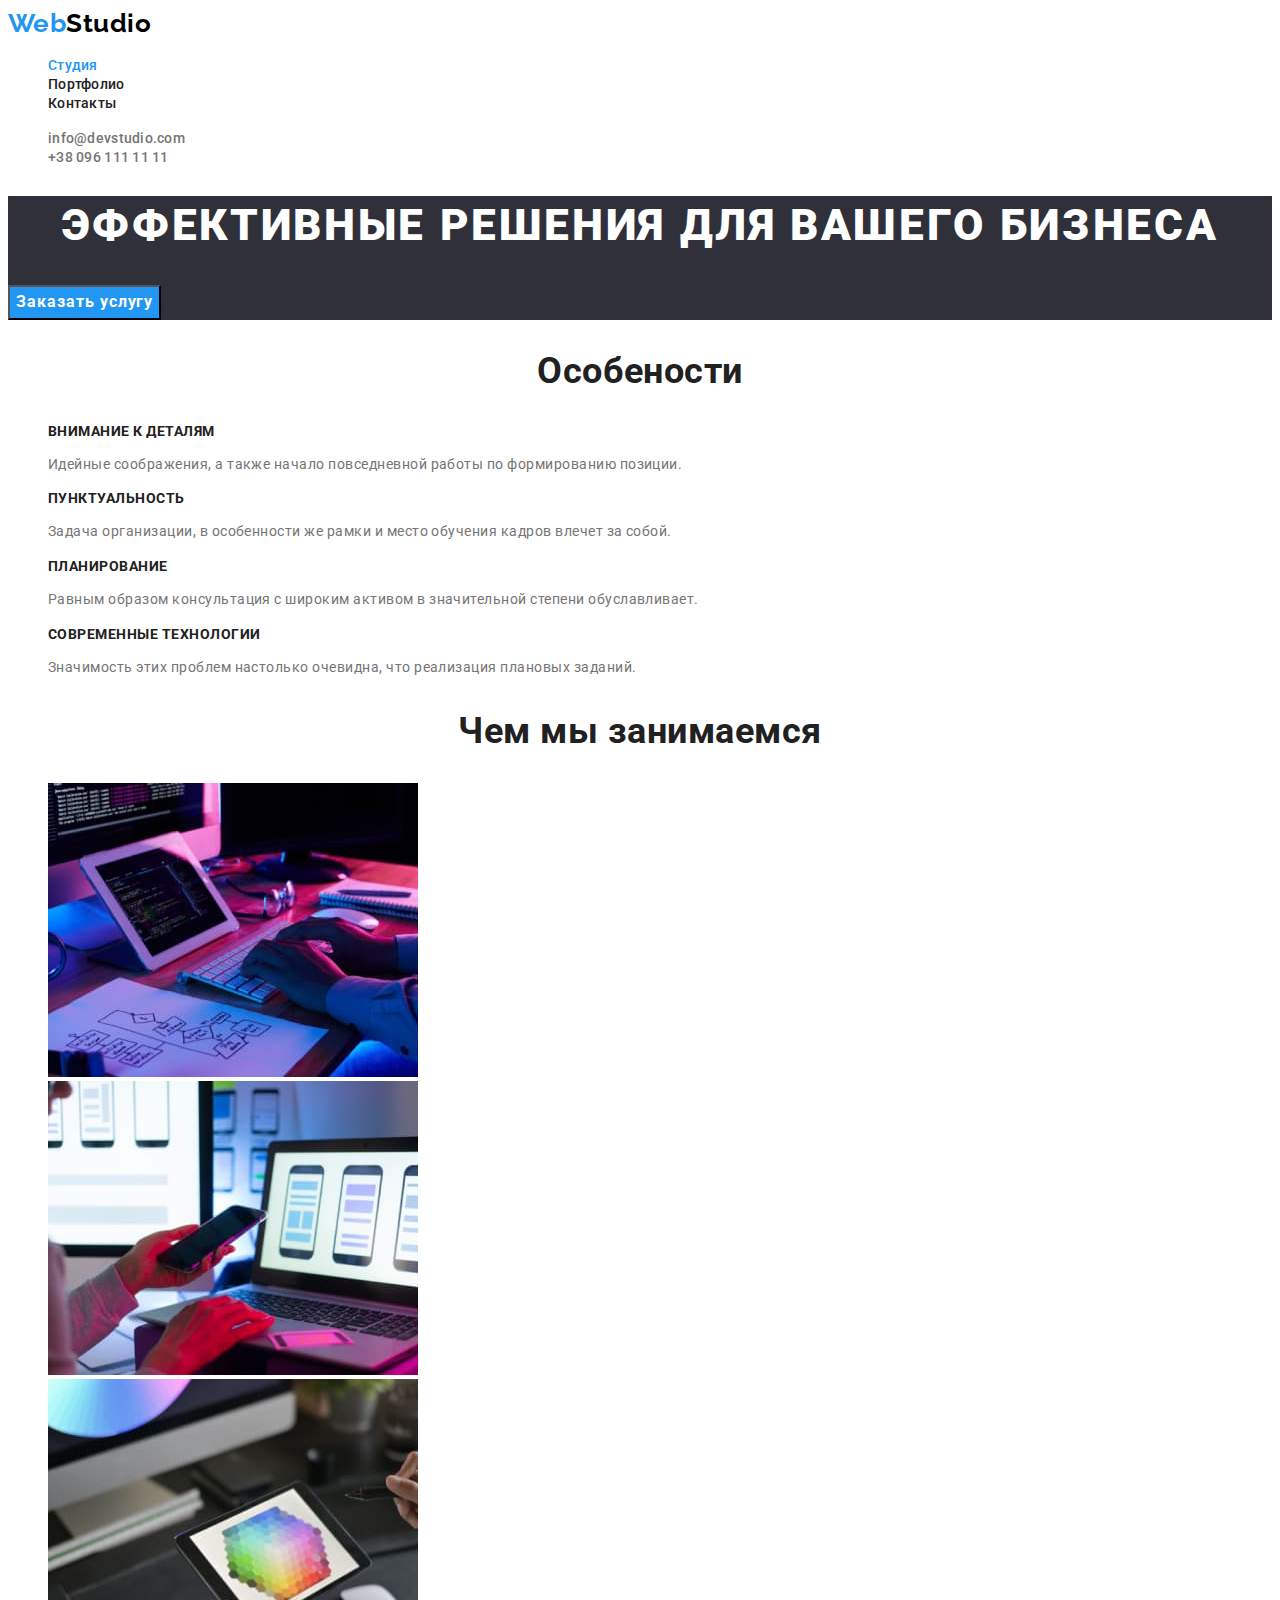
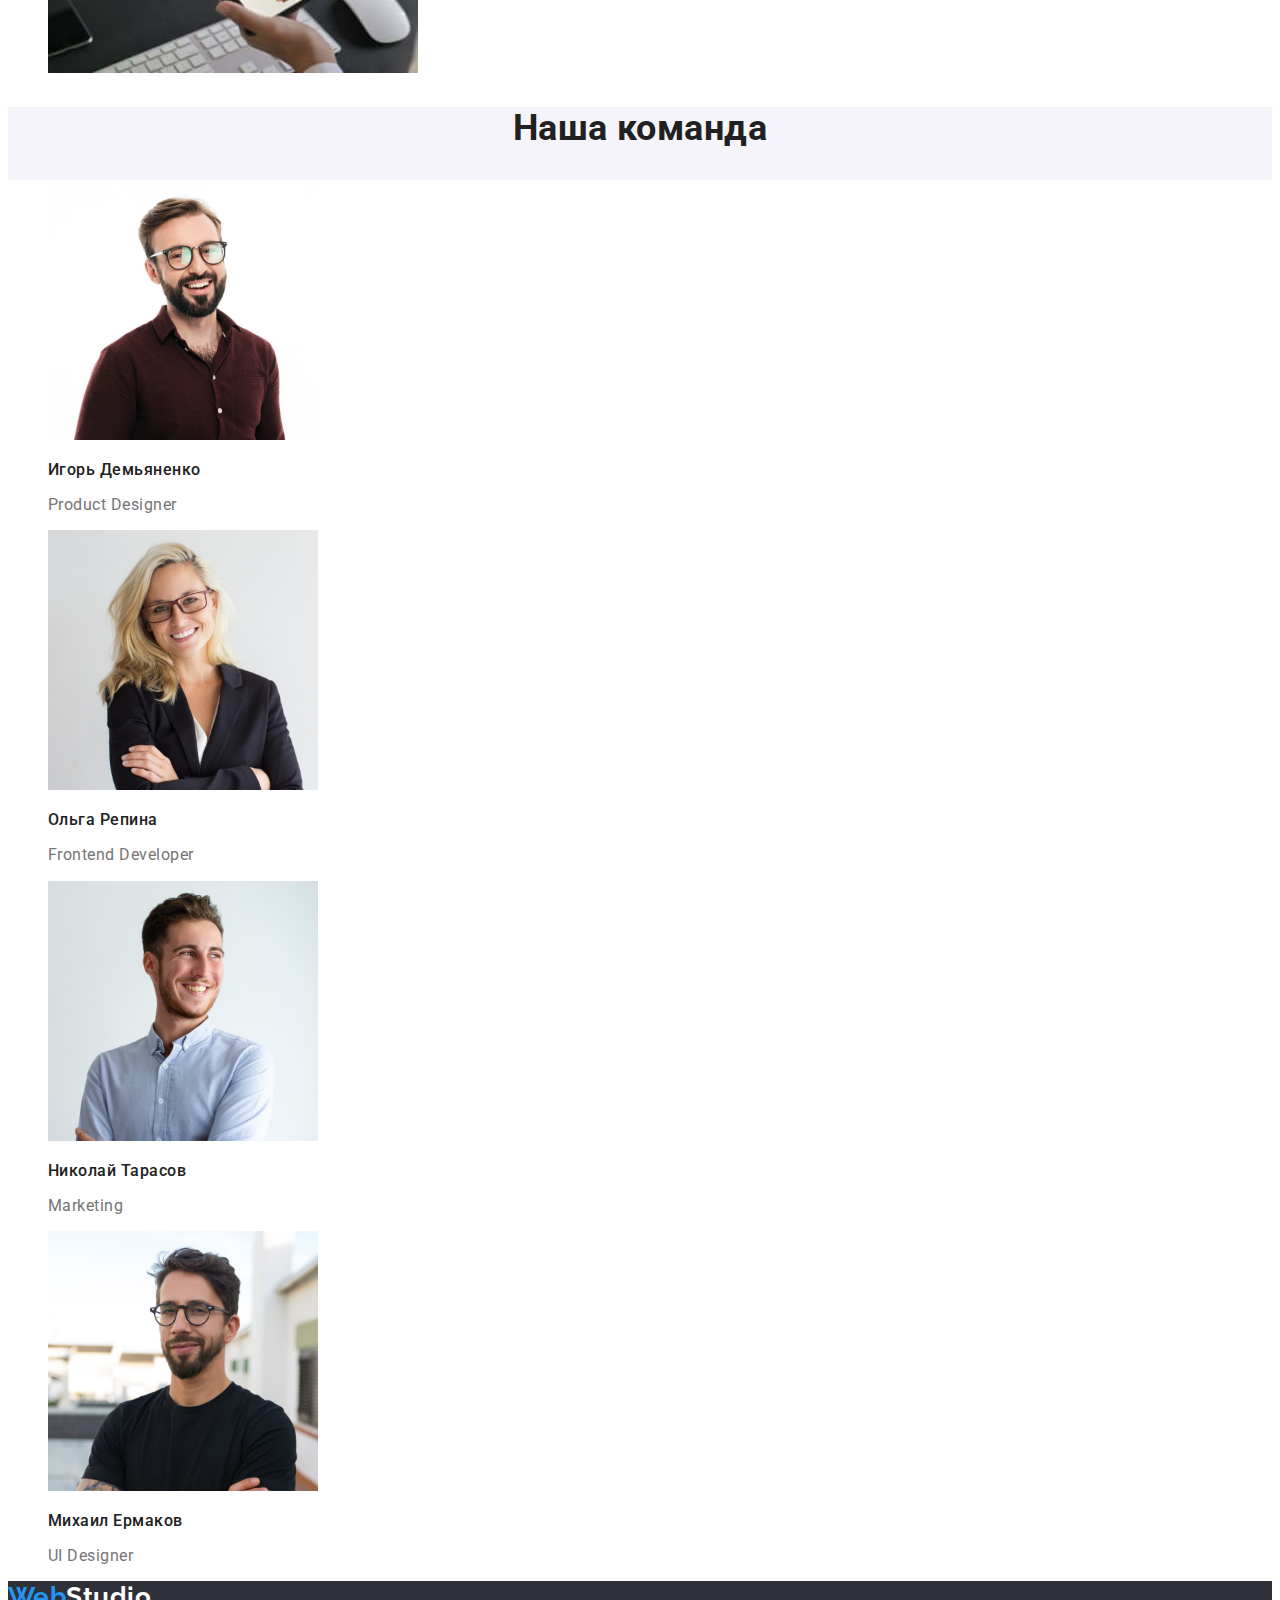
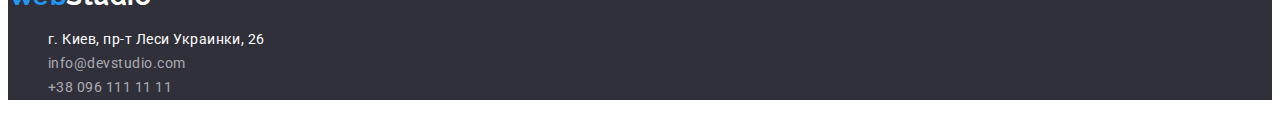
<file: index.html>
<!DOCTYPE html>
<html lang="en">
<head>
    <meta charset="UTF-8">
    <meta http-equiv="X-UA-Compatible" content="IE=edge">
    <meta name="viewport" content="width=device-width, initial-scale=1.0">
    <title>Devstudio</title>
    <link rel="preconnect" href="https://fonts.googleapis.com">
    <link rel="preconnect" href="https://fonts.gstatic.com" crossorigin>
    <link href="https://fonts.googleapis.com/css2?family=Raleway:wght@700&family=Roboto:wght@400;500;700;900&display=swap"
        rel="stylesheet">
    <link rel="stylesheet" href="./css/style.css">
</head>
<body>
    <!-- Шапка сайта -->
    <header>
    <nav>
    <a href="./index.html" class="logo-link">
    <span class="accent">Web</span>Studio</a>

    <ul class="site-nav list">
        <li><a href="./index.html" class="nav link current">Студия</a></li>
        <li><a href="./portfolio.html" class="nav link">Портфолио</a></li>
        <li><a href="" class="nav link">Контакты</a></li>
    </ul>
    </nav>

    <ul class="contact list">
        <li><a href="mailto:info@devstudio.com" class="contact-link">info@devstudio.com</a></li>
        <li><a href="tel:+380961111111" class="contact-link">+38 096 111 11 11</a></li>
    </ul>
    </header>

    <main>
        <!-- Герой -->
    <section class="hero">
        <h1 class="hero-title">Эффективные решения для вашего бизнеса</h1>
        <button type="button" class="hero-button">Заказать услугу</button>
    </section>

    <!-- Особености -->
    <section class="features">
        <h2 class="features-main-title">Особености</h2>
        <ul class="list">
        <li>
            <h3 class="features-title">Внимание к деталям</h3>
            <p class="features-description">Идейные соображения, а также начало повседневной работы по формированию позиции.</p>
        </li>
        <li>
            <h3 class="features-title">Пунктуальность</h3>
            <p class="features-description">Задача организации, в особенности же рамки и место обучения кадров влечет за собой.</p>
        </li>
        <li>
            <h3 class="features-title">Планирование</h3>
            <p class="features-description">Равным образом консультация с широким активом в значительной степени обуславливает.</p>
        </li>
        <li>
            <h3 class="features-title">Современные технологии</h3>
            <p class="features-description">Значимость этих проблем настолько очевидна, что реализация плановых заданий.</p>
        </li>
        </ul>
    </section>

    <!-- Чем мы занимаемся -->
    <section>
        <h2 class="our-work-title">Чем мы занимаемся</h2>
        <ul class="list">
            <li><img src="./images/box1.jpg" alt="печатает на клавиатуре" width="370" height="294"></li>
            <li><img src="./images/box2.jpg" alt="Телефон в руках" width="370" height="294"></li>
            <li><img src="./images/box3.jpg" alt="Палитра на планшете" width="370" height="294"></li>
        </ul>
    </section>

    <!-- Наша команда -->
    <section class="our-team">
        <h2 class="our-team-title">Наша команда</h2>
        <ul class="list">
        <li>
            <img src="./images/igor-demianenko.jpg" alt="Игорь Демьяненко" width="270" height="260">
            <h3 class="our-team-name">Игорь Демьяненко</h3>
            <p class="our-team-position">Product Designer</p>
        </li>
        <li>
            <img src="./images/olga-repina.jpg" alt="Ольга Репина" width="270" height="260">
            <h3 class="our-team-name">Ольга Репина</h3>
            <p class="our-team-position">Frontend Developer</p>
        </li>
        <li>
            <img src="./images/nikolay-tarasov.jpg" alt="Николай Тарасов" width="270" height="260">
            <h3 class="our-team-name">Николай Тарасов</h3>
            <p class="our-team-position">Marketing</p>
        </li>
        <li>
            <img src="./images/mihail-ermakov.jpg" alt="Михаил Ермаков" width="270" height="260">
            <h3 class="our-team-name">Михаил Ермаков</h3>
            <p class="our-team-position">UI Designer</p>
        </li>
        </ul>
    </section>

    <!-- Подвал -->
    <footer class="footer">
    <a href="./index.html" class="footer-logo-link">
        <span class="accent">Web</span>Studio</a>

    <address>
    <ul class="address list">
        <li><a href="https://www.google.com/maps/place/Lesi+Ukrainky+Blvd,+26,+Kyiv,+Ukraine,+02000/@50.4265817,30.5377351,18z/data=!3m1!4b1!4m5!3m4!1s0x40d4cf0e033ecbe9:0x57a4dffefec77da0!8m2!3d50.4265807!4d30.5383858" class="adress-google-map">г. Киев, пр-т Леси Украинки, 26</a></li>
        <li><a href="mailto:info@devstudio.com" class="address-contact">info@devstudio.com</a></li>
        <li><a href="tel:+380961111111" class="address-contact">+38 096 111 11 11</a></li>
    </ul>
    </address>
    </footer>

    </main>
    
</body>
</html>
</file>
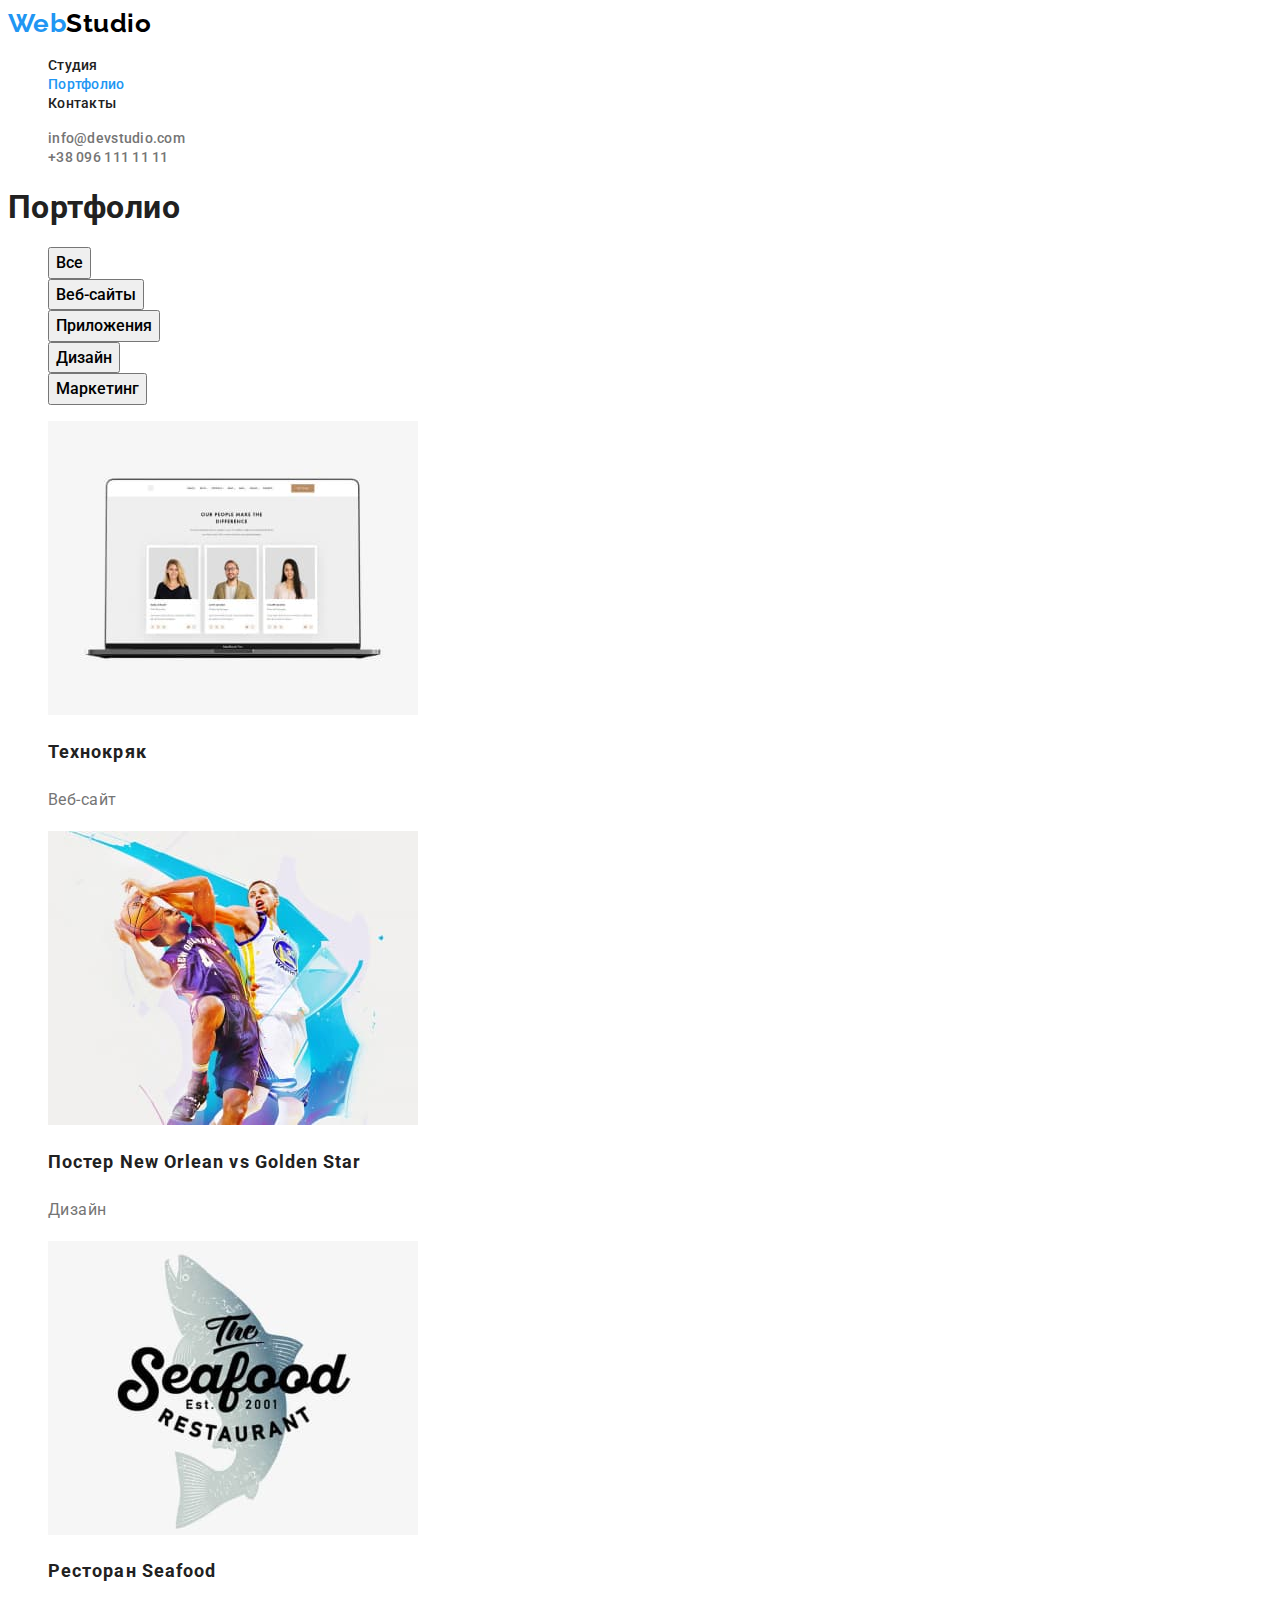
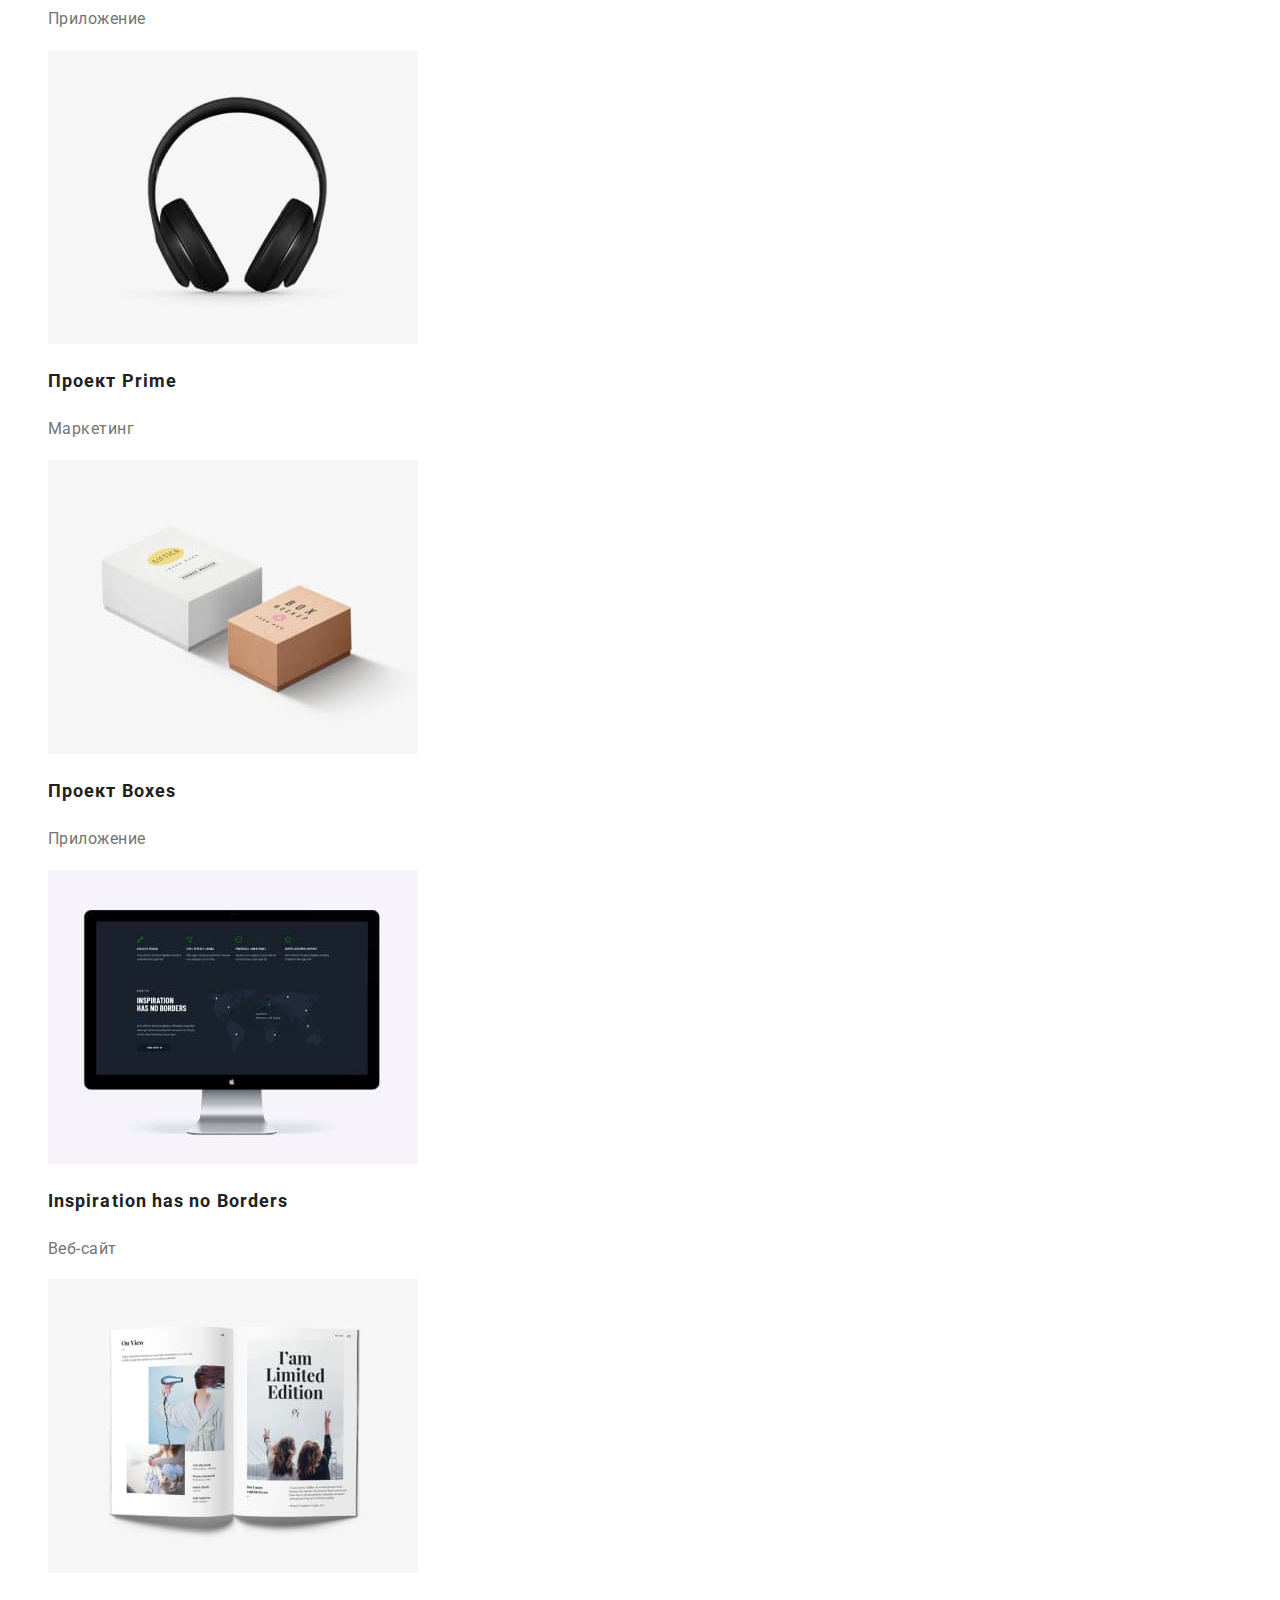
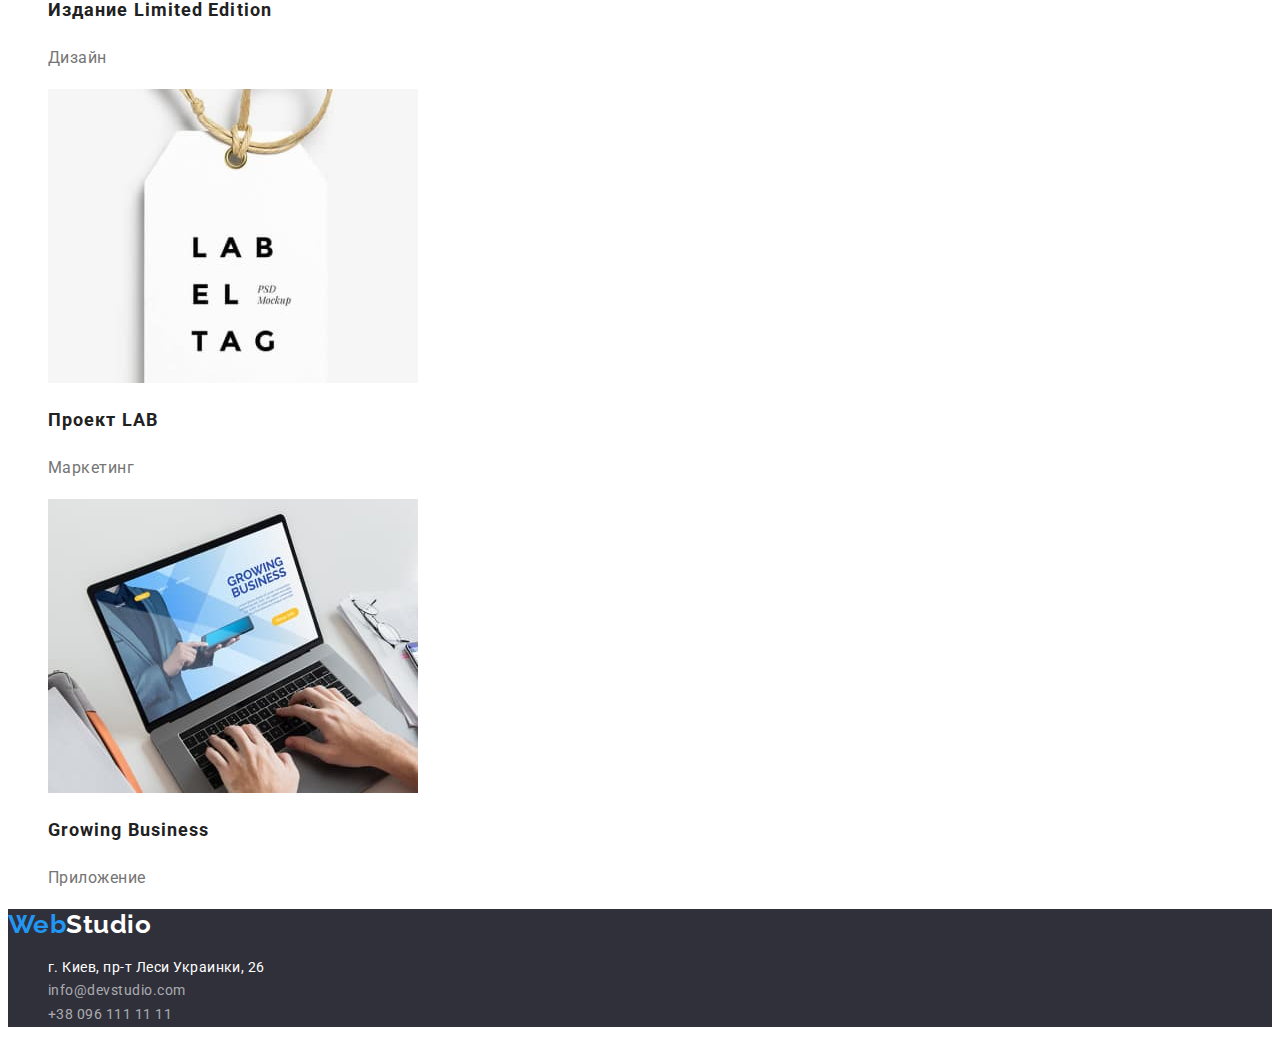
<file: portfolio.html>
<!DOCTYPE html>
<html lang="en">
<head>
    <meta charset="UTF-8">
    <meta http-equiv="X-UA-Compatible" content="IE=edge">
    <meta name="viewport" content="width=device-width, initial-scale=1.0">
    <title>Portfolio</title>
    <link rel="preconnect" href="https://fonts.googleapis.com">
    <link rel="preconnect" href="https://fonts.gstatic.com" crossorigin>
    <link href="https://fonts.googleapis.com/css2?family=Raleway:wght@700&family=Roboto:wght@400;500;700;900&display=swap"
        rel="stylesheet">
    <link rel="stylesheet" href="./css/style.css">
</head>
<body>
        <!-- Шапка сайта -->
    <header>
        <nav>
            <a href="./index.html" class="logo-link">
                <span class="accent">Web</span>Studio</a>
    
            <ul class="site-nav list">
                <li><a href="./index.html" class="nav link">Студия</a></li>
                <li><a href="./portfolio.html" class="nav link current">Портфолио</a></li>
                <li><a href="" class="nav link">Контакты</a></li>
            </ul>
        </nav>
    
        <ul class="contact list">
            <li><a href="mailto:info@devstudio.com" class="contact-link">info@devstudio.com</a></li>
            <li><a href="tel:+380961111111" class="contact-link">+38 096 111 11 11</a></li>
        </ul>
    </header>

    <main>
        <h1>Портфолио</h1>

        <!-- Фильтры -->
        <section>
            <ul class="filtr list">
                <li><button type="button" class="filtr-button">Все</button></li>
                <li><button type="button" class="filtr-button">Веб-сайты</button></li>
                <li><button type="button" class="filtr-button">Приложения</button></li>
                <li><button type="button" class="filtr-button">Дизайн</button></li>
                <li><button type="button" class="filtr-button">Маркетинг</button></li>
            </ul>
        </section>

        <!-- Проекты -->
        <section>
            <ul class="projects list">
                <li>
                    <img src="./images/portfolio/technokryak.jpg" alt="laptop with people in monitor" width="370" height="294">
                    <h2 class="project-title">Технокряк</h2>
                    <p class="project-description">Веб-сайт</p>
                </li>

                <li>
                    <img src="./images/portfolio/poster-new-orlean-vs-golden-star.jpg" alt="basketball" width="370" height="294">
                    <h2 class="project-title">Постер New Orlean vs Golden Star</h2>
                    <p class="project-description">Дизайн</p>
                </li>

                <li>
                    <img src="./images/portfolio/restaurant-seafood.jpg" alt="fish" width="370" height="294">
                    <h2 class="project-title">Ресторан Seafood</h2>
                    <p class="project-description">Приложение</p>
                </li>

                <li>
                    <img src="./images/portfolio/project-prime.jpg" alt="headphones" width="370" height="294">
                    <h2 class="project-title">Проект Prime</h2>
                    <p class="project-description">Маркетинг</p>
                </li>

                <li>
                    <img src="./images/portfolio/project-boxes.jpg" alt="boxes" width="370" height="294">
                    <h2 class="project-title">Проект Boxes</h2>
                    <p class="project-description">Приложение</p>
                </li>

                <li>
                    <img src="./images/portfolio/inspiration-has-no-borders.jpg" alt="dekstop monitor" width="370" height="294">
                    <h2 class="project-title">Inspiration has no Borders</h2>
                    <p class="project-description">Веб-сайт</p>
                </li>

                <li>
                    <img src="./images/portfolio/publication-limited-edition.jpg" alt="magazine" width="370" height="294">
                    <h2 class="project-title">Издание Limited Edition</h2>
                    <p class="project-description">Дизайн</p>
                </li>

                <li>
                    <img src="./images/portfolio/project-lab.jpg" alt="label tag" width="370" height="294">
                    <h2 class="project-title">Проект LAB</h2>
                    <p class="project-description">Маркетинг</p>
                </li>

                <li>
                    <img src="./images/portfolio/growing-business.jpg" alt="laptop" width="370" height="294">
                    <h2 class="project-title">Growing Business</h2>
                    <p class="project-description">Приложение</p>
                </li>
            </ul>
        </section>

    </main>

    <!-- Подвал -->
    <footer class="footer">
        <a href="./index.html" class="footer-logo-link">
            <span class="accent">Web</span>Studio</a>
    
        <address>
            <ul class="address list">
                <li><a href="https://www.google.com/maps/place/Lesi+Ukrainky+Blvd,+26,+Kyiv,+Ukraine,+02000/@50.4265817,30.5377351,18z/data=!3m1!4b1!4m5!3m4!1s0x40d4cf0e033ecbe9:0x57a4dffefec77da0!8m2!3d50.4265807!4d30.5383858"
                        class="adress-google-map">г. Киев, пр-т Леси Украинки, 26</a></li>
                <li><a href="mailto:info@devstudio.com" class="address-contact">info@devstudio.com</a></li>
                <li><a href="tel:+380961111111" class="address-contact">+38 096 111 11 11</a></li>
            </ul>
        </address>
    </footer>

</body>
</html>
</file>
<file: css/style.css>
/* Переменные*/

:root {
  --accent-color: #2196f3;
  --primary-white-color: #ffffff;
  --title-text-color: #212121;
  --text-color: #757575;
}

body {
  background-color: var(--primary-white-color);

  color: #212121;
  font-family: Roboto, sans-serif;
  font-style: normal;
  letter-spacing: 0.03em;
}
a {
  text-decoration: none;
}

.list {
  list-style: none;
}

button {
  font-family: 'Roboto';
}

/* Шапка сайта*/

.logo-link {
  color: #000000;

  font-family: 'Raleway';
  font-weight: 700;
  font-size: 26px;
  line-height: 1.2;
}

.accent {
  color: var(--accent-color);
}

.site-nav .link:hover,
.site-nav .link:focus,
.contact .contact-link:hover,
.contact .contact-link:focus {
  color: var(--accent-color);
  cursor: pointer;

  font-weight: 500;
  font-size: 14px;
  line-height: 16px;
  letter-spacing: 0.02em;
}

.nav {
  color: var(--title-text-color);
  font-weight: 500;
  font-size: 14px;
  line-height: 16px;
  letter-spacing: 0.02em;
}

.contact-link {
  color: var(--text-color);
  font-weight: 500;
  font-size: 14px;
  line-height: 16px;
  letter-spacing: 0.02em;
}

/*Герой*/

.hero {
  background-color: #2f303a;
}

.hero-title {
  color: var(--primary-white-color);

  font-weight: 900;
  font-size: 44px;
  line-height: 1.36;
  text-align: center;
  letter-spacing: 0.06em;
  text-transform: uppercase;
}

.hero-button {
  color: var(--primary-white-color);
  background-color: var(--accent-color);

font-weight: 700;
font-size: 16px;
line-height: 1.8;
display: flex;
align-items: center;
text-align: center;
letter-spacing: 0.06em;
}

/*Особенности*/

.features-main-title,
.our-work-title {
  font-weight: 700;
  font-size: 36px;
  line-height: 1.2;
  text-align: center;
}

.features-title {
  font-weight: 700;
  font-size: 14px;
  line-height: 16px;
  text-transform: uppercase;
}

.features-description {
  font-size: 14px;
  line-height: 1.7;
  color: var(--text-color);
}


/*Наша команда*/

.our-team-title {
  font-weight: 700;
  font-size: 36px;
  line-height: 1.2;
  text-align: center;
}

.our-team {
  background-color: #f5f4fa;
}

.our-team > ul {
  background-color: var(--primary-white-color);
}

.our-team-name {
  font-weight: 500;
  font-size: 16px;
  line-height: 1.2;
}

.our-team-position {
font-size: 16px;
line-height: 1.2;
color: var(--text-color);
}

/*Портфолио*/

.filtr-button {
  font-weight: 500;
  font-size: 16px;
  line-height: 1.6;
  text-align: center;
}

.filtr-button:hover,
.filtr-button:focus {
  color: var(--primary-white-color);
  background-color: var(--accent-color);
  cursor: pointer;
}

.current {
  color: var(--accent-color);
}

.project-title {
  font-weight: 700;
  font-size: 18px;
  line-height: 2;
  letter-spacing: 0.06em;
  text-align: left;
}

.project-description {
  font-size: 16px;
  line-height: 1.8;
  color: var(--text-color);
}

/*Подвал*/

.footer {
  background-color: #2f303a;
}

.footer-logo-link {
  color: var(--primary-white-color);
  font-family: 'Raleway';
  font-weight: 700;
  font-size: 26px;
  line-height: 31px;
}

.adress-google-map {
  color: var(--primary-white-color);
  font-style: normal;
  font-size: 14px;
  line-height: 1.7;
}

.address-contact {
  color: var(--text-color);
  font-style: normal;
  font-size: 14px;
  line-height: 1.7;
  color: rgba(255, 255, 255, 0.6);
}

.address-contact:hover,
.address-contact:focus{
  color: var(--accent-color);
}
</file>
